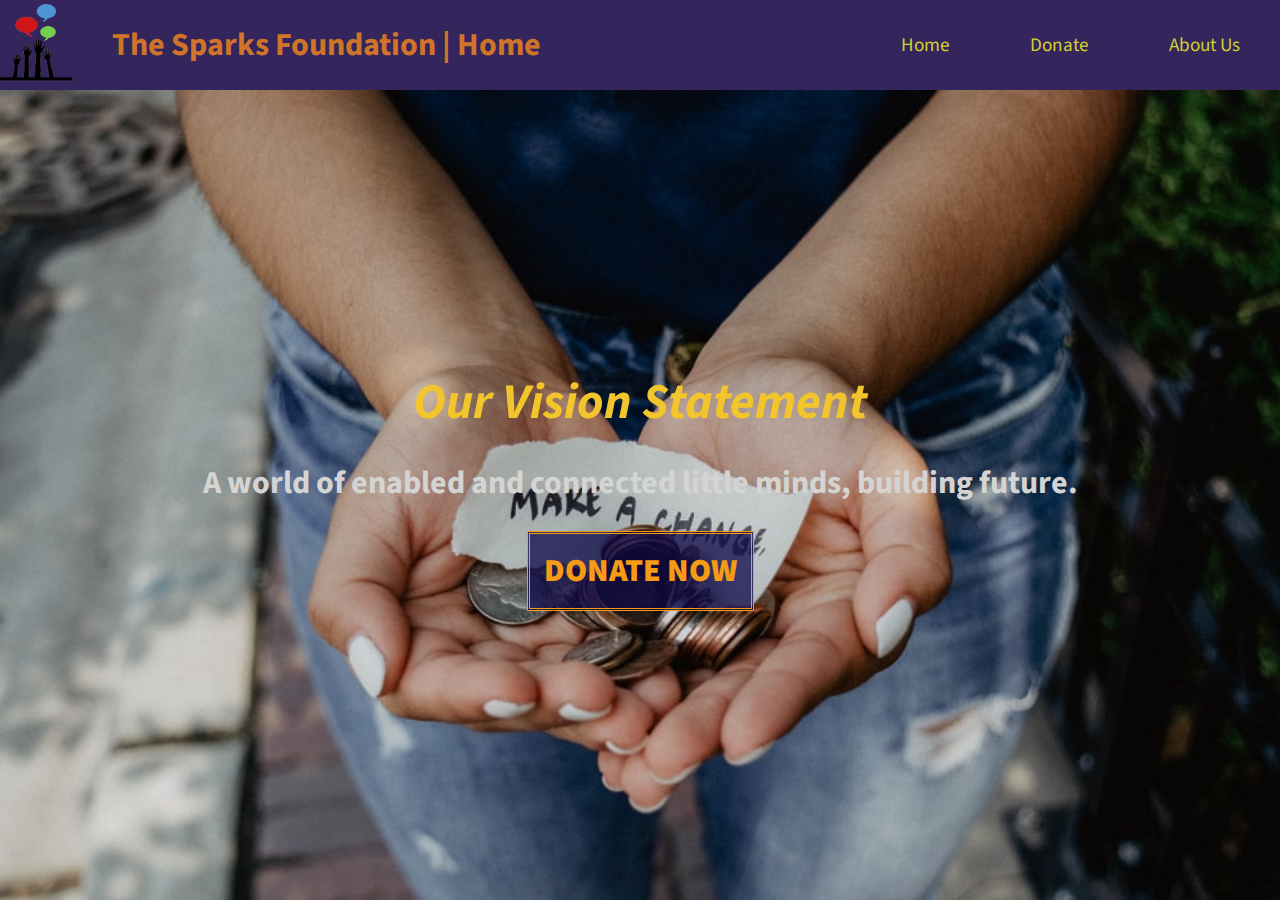
<file: index.html>
<!DOCTYPE html>
<html lang="en">

    <head>
        <meta charset="UTF-8">
        <meta http-equiv="X-UA-Compatible" content="IE=edge">
        <meta name="viewport" content="width=device-width, initial-scale=1.0">
        <title>Document</title>
        <link rel="stylesheet" href="style.css">
    </head>

    <body>
        <nav>
            <img src="logo.png">
            <h1 class="nav-heading">The Sparks Foundation | Home</h1>
            <ul class="navlinks">
                <li><a class="links" href="./index.html">Home</a></li>
                <li><a class="links" href="https://rzp.io/l/QMRNA8G">Donate</a></li>
                <li><a class="links" href="./about.html">About Us</a></li>
            </ul>

        </nav>

        <main>
            <section class="banner-section">
                <h1 class="banner-phrase">Our Vision Statement</h1>
                <br>
                <h5 class="banner-subphrase">A world of enabled and connected little minds, building future.</h5>
                <a class="donate-button" href="https://rzp.io/l/QMRNA8G">DONATE NOW</a>

            </section>
        </main>
    </body>

</html>
</file>
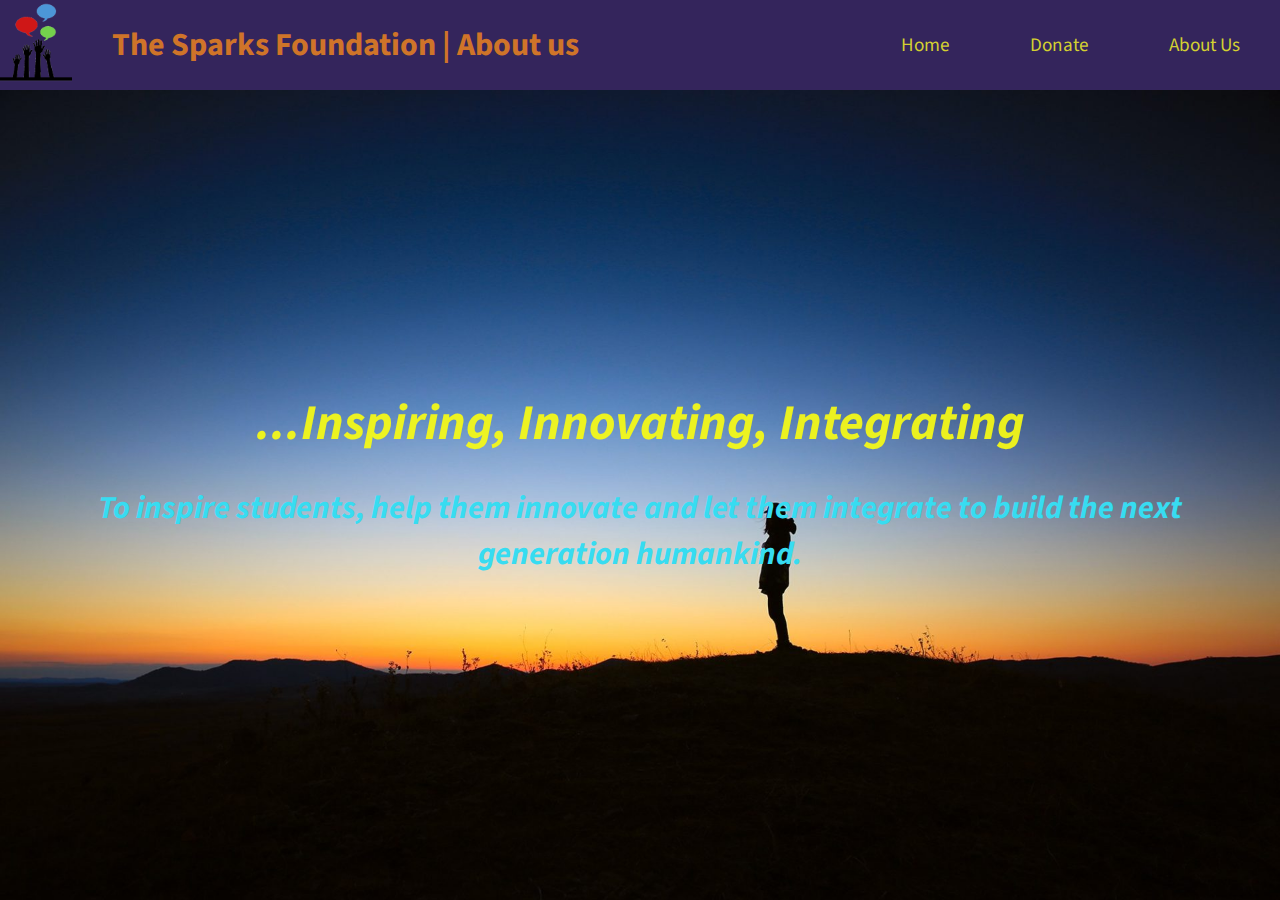
<file: about.html>
<!DOCTYPE html>
<html lang="en">

    <head>
        <meta charset="UTF-8">
        <meta http-equiv="X-UA-Compatible" content="IE=edge">
        <meta name="viewport" content="width=device-width, initial-scale=1.0">
        <title>Document</title>
        <link rel="stylesheet" href="style.css">
    </head>

    <body>
        <nav>
            <img src="logo.png">
            <h1 class="nav-heading">The Sparks Foundation | About us
            </h1>
            <ul class="navlinks">
                <li><a class="links" href="./index.html">Home</a></li>
                <li><a class="links" href="https://rzp.io/l/RBPAM4x">Donate</a></li>
                <li><a class="links" href="./about.html">About Us</a></li>
            </ul>

        </nav>

        <main>
            <section class="banner-section1">
                <h1 class="banner-phrase1">...Inspiring, Innovating, Integrating </h1>
                <h5 class="banner-subphrase1">To inspire students, help them innovate and let them integrate to build
                    the next generation humankind.</h5>
            </section>
        </main>
    </body>

</html>
</file>
<file: style.css>
@import url('https://fonts.googleapis.com/css2?family=Source+Sans+Pro:wght@700&display=swap');
*{
    padding: 0;
    margin: 0;
    box-sizing: border-box;
    font-family: 'Source Sans Pro', sans-serif;
}
body{
    height: 100%;
}
/* header{
    position: absolute;
} */
nav{
    display: flex;
    width: 100%;
    height: 10vh;
    background-color: #34255c;
}

.nav-heading{
    font-weight: bolder;
    color: rgb(207, 116, 41);
    padding-left: 40px;
    display: flex;
    justify-content: center;
    align-items: center;
}

.navlinks{
    list-style: none;
    display: flex;
    justify-content: center;
    align-items: center;
    margin-left: auto;
}
.navlinks li :hover{
    background-color: #0e1018;
}

.links{
    text-decoration: none;
    color: rgb(211, 208, 49);
    font-size: 1.2rem;
    padding: 20px 40px;
}

.banner-section{
    background: url(./charity.jfif) no-repeat;
    background-size: cover;
    display: flex;
    justify-content: center;
    align-items: center;
    flex-direction: column;
    height: 90vh;
    width: 100%;
}

.banner-section1{
    background: url(./donate2.jpeg) no-repeat;
    background-size: cover;
    display: flex;
    justify-content: center;
    align-items: center;
    flex-direction: column;
    height: 90vh;
    width: 100%;
}

.banner-phrase{
    font-style: italic;
    font-size: 50px;
    font-weight: bolder;
    color: rgb(243, 197, 44);
}

.banner-phrase1{
    font-style: italic;
    font-size: 50px;
    font-weight: bolder;
    color: rgba(248, 252, 18, 0.918)
}

.banner-subphrase{
    font-size: 200%;
    color: rgb(212, 212, 211);
}

.banner-subphrase1{
    font-style: oblique;
    font-size: 200%;
    color: rgb(55, 220, 241);
    padding: 2%;
    text-align: center;
}

.donate-button{
    text-decoration:none;
    border:double;
    font-size: 200%;
    font-weight: 900;
    padding: 14px;
    margin: 12px;
    margin-top: 25px;
    background-color: rgba(14, 8, 71, 0.74);
    color: rgb(245, 155, 20);
    transition: 300ms ease;
}
.donate-button:hover{
    background-color: rgb(211, 243, 94);
    color:rgb(245, 155, 20);
    transition: 300ms ease;
}
</file>
